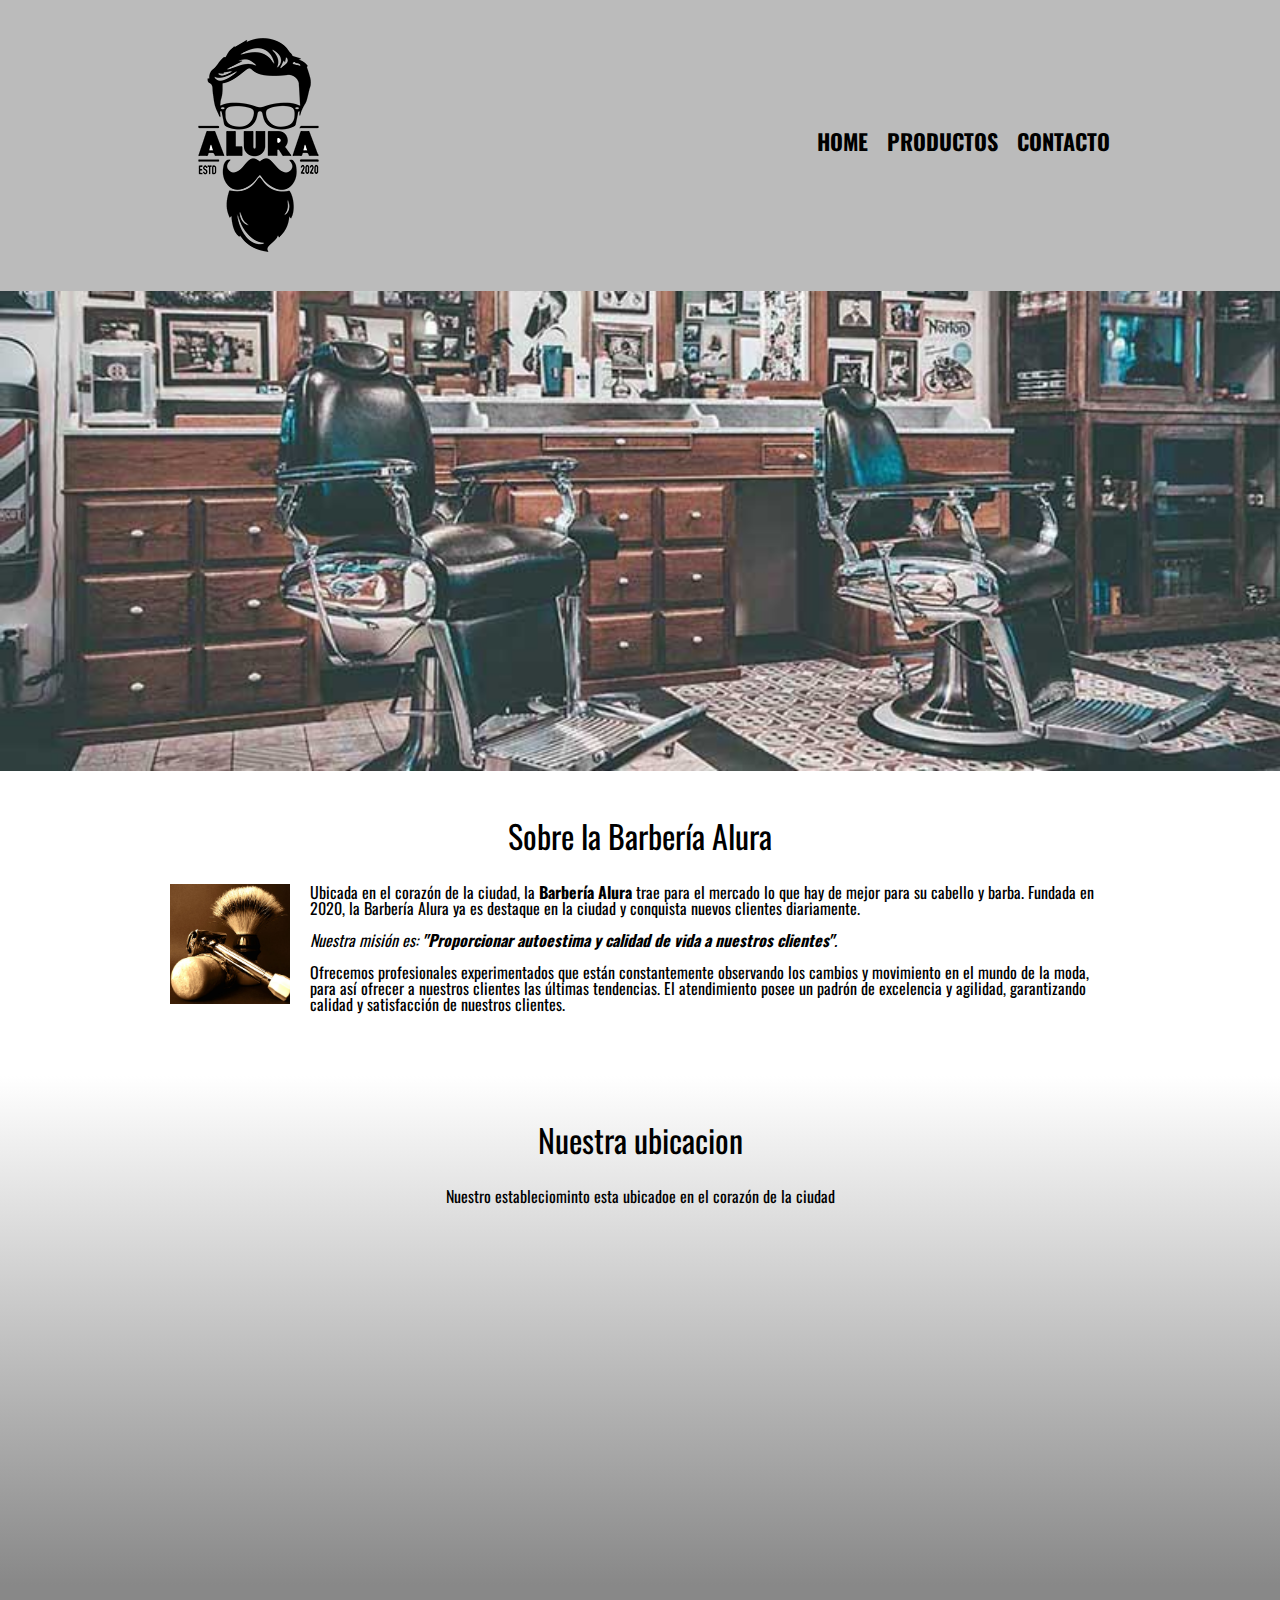
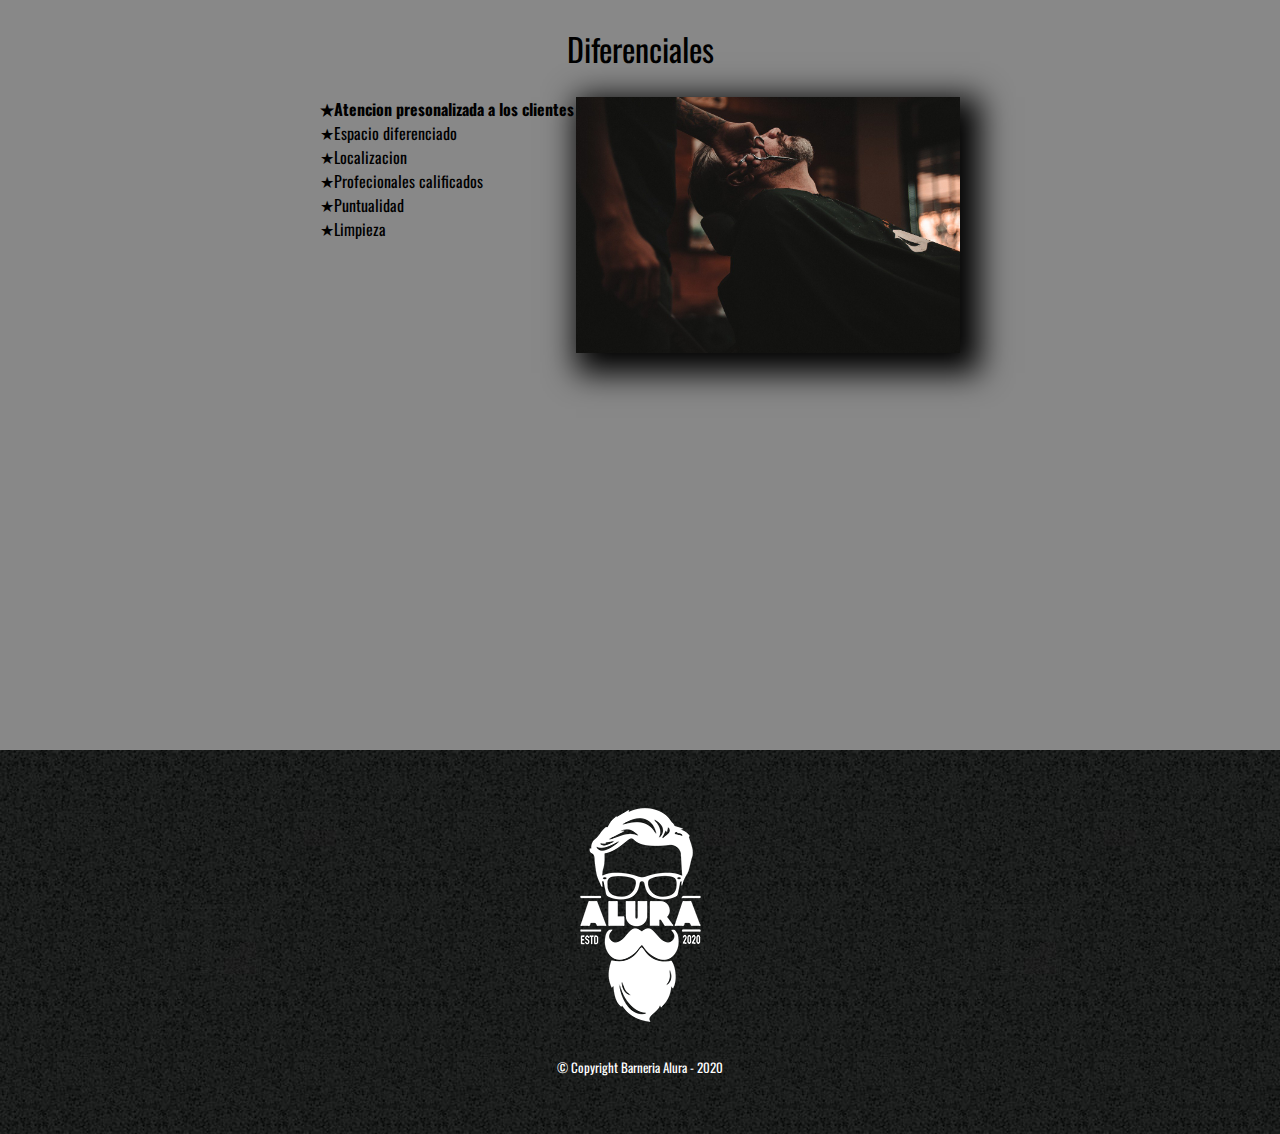
<file: index.html>
<!DOCTYPE html>

<html lang="es">
    <head>
        
        <meta charset="UTF-8">
        <meta name="viewport" content="width=device-width">
        <title>Barbería Alura</title> 
        <link rel="stylesheet" href="reset.css">
        <link rel="stylesheet" href="style.css">
        <link rel="preconnect" href="https://fonts.googleapis.com">
        <link rel="preconnect" href="https://fonts.gstatic.com" crossorigin>
        <link href="https://fonts.googleapis.com/css2?family=Oswald:wght@300&display=swap" rel="stylesheet">

    </head>

    <body>

        <header>
            <div class="caja">
                <h1><img src="imagenes/logo.png"> </h1>
                <nav>
                    <ul>
                        <li><a href="index.html">Home</a></li>
                        <li><a href="productos.html">Productos</a></li>
                        <li><a href="contacto.html">Contacto</a></li>
                    </ul>
                </nav>
            </div>
        </header>

        <img class="banner" src="banner/banner.jpg">

        <main>
            <section class="principal">
                
                <h2 class="titulo-principal">Sobre la Barbería Alura</h2>

                <img class="utensilios" src="imagenes/utensilios[1].jpg" alt="utensilios de un barbero">

                <p>Ubicada en el corazón de la ciudad, la <strong>Barbería Alura</strong> trae para el mercado lo que hay de mejor para su cabello y barba. Fundada en 2020, la Barbería Alura ya es destaque en la ciudad y conquista nuevos clientes diariamente.</p> 

                <p id="mision"><em>Nuestra misión es: <strong>"Proporcionar autoestima y calidad de vida a nuestros clientes"</strong>.</em></p>

                <p>Ofrecemos profesionales experimentados que están constantemente observando los cambios y movimiento en el mundo de la moda, para así ofrecer a nuestros clientes las últimas tendencias. El atendimiento posee un padrón de excelencia y agilidad, garantizando calidad y satisfacción de nuestros clientes.</p>

            </section>

            <section class="mapa">
                <h3 class="titulo-principal">Nuestra ubicacion</h3>
                <p>Nuestro estableciominto esta ubicadoe en el corazón de la ciudad</p>

                <div class="contenido-diferenciales">
                    <iframe src="https://www.google.com/maps/embed?pb=!1m18!1m12!1m3!1d3656.4078401372108!2d-46.6346381!3d-23.589702!2m3!1f0!2f0!3f0!3m2!1i1024!2i768!4f13.1!3m3!1m2!1s0x94ce5bd9bb943bf5%3A0x6f642995c970f0fe!2scaelum%20alura!5e0!3m2!1ses-419!2sco!4v1706278150923!5m2!1ses-419!2sco" width="100%" height="300" style="border:0;" allowfullscreen="" loading="lazy" referrerpolicy="no-referrer-when-downgrade"></iframe>
                </div>
                
            </section>

            <section class="diferenciales">

                <h3 class="titulo-principal">Diferenciales</h3>

                <div class="contenido-diferenciales">
                    <ul class="lista-diferenciales">
                        <li class="items">Atencion presonalizada a los clientes</li>
                        <li class="items">Espacio diferenciado</li>
                        <li class="items">Localizacion</li>
                        <li class="items">Profecionales calificados</li>
                        <li class="items">Puntualidad</li>
                        <li class="items">Limpieza</li>
                    </ul><img src="diferenciales/diferenciales.jpg" class="imagen-diferenciales">
                </div>
                <div class="video">
                    <iframe width="100%" height="315" src="https://www.youtube.com/embed/wcVVXUV0YUY?si=5SXP4V0WtNTUZj92" title="YouTube video player" frameborder="0" allow="accelerometer; autoplay; clipboard-write; encrypted-media; gyroscope; picture-in-picture; web-share" allowfullscreen></iframe>
                </div>
            </section>    

        </main>

        <footer>
            <img src="imagenes/logo-blanco.png">
            <p class="copyright"</p>&copy Copyright Barneria Alura - 2020</p>
        </footer>

    </body>

</html>
</file>
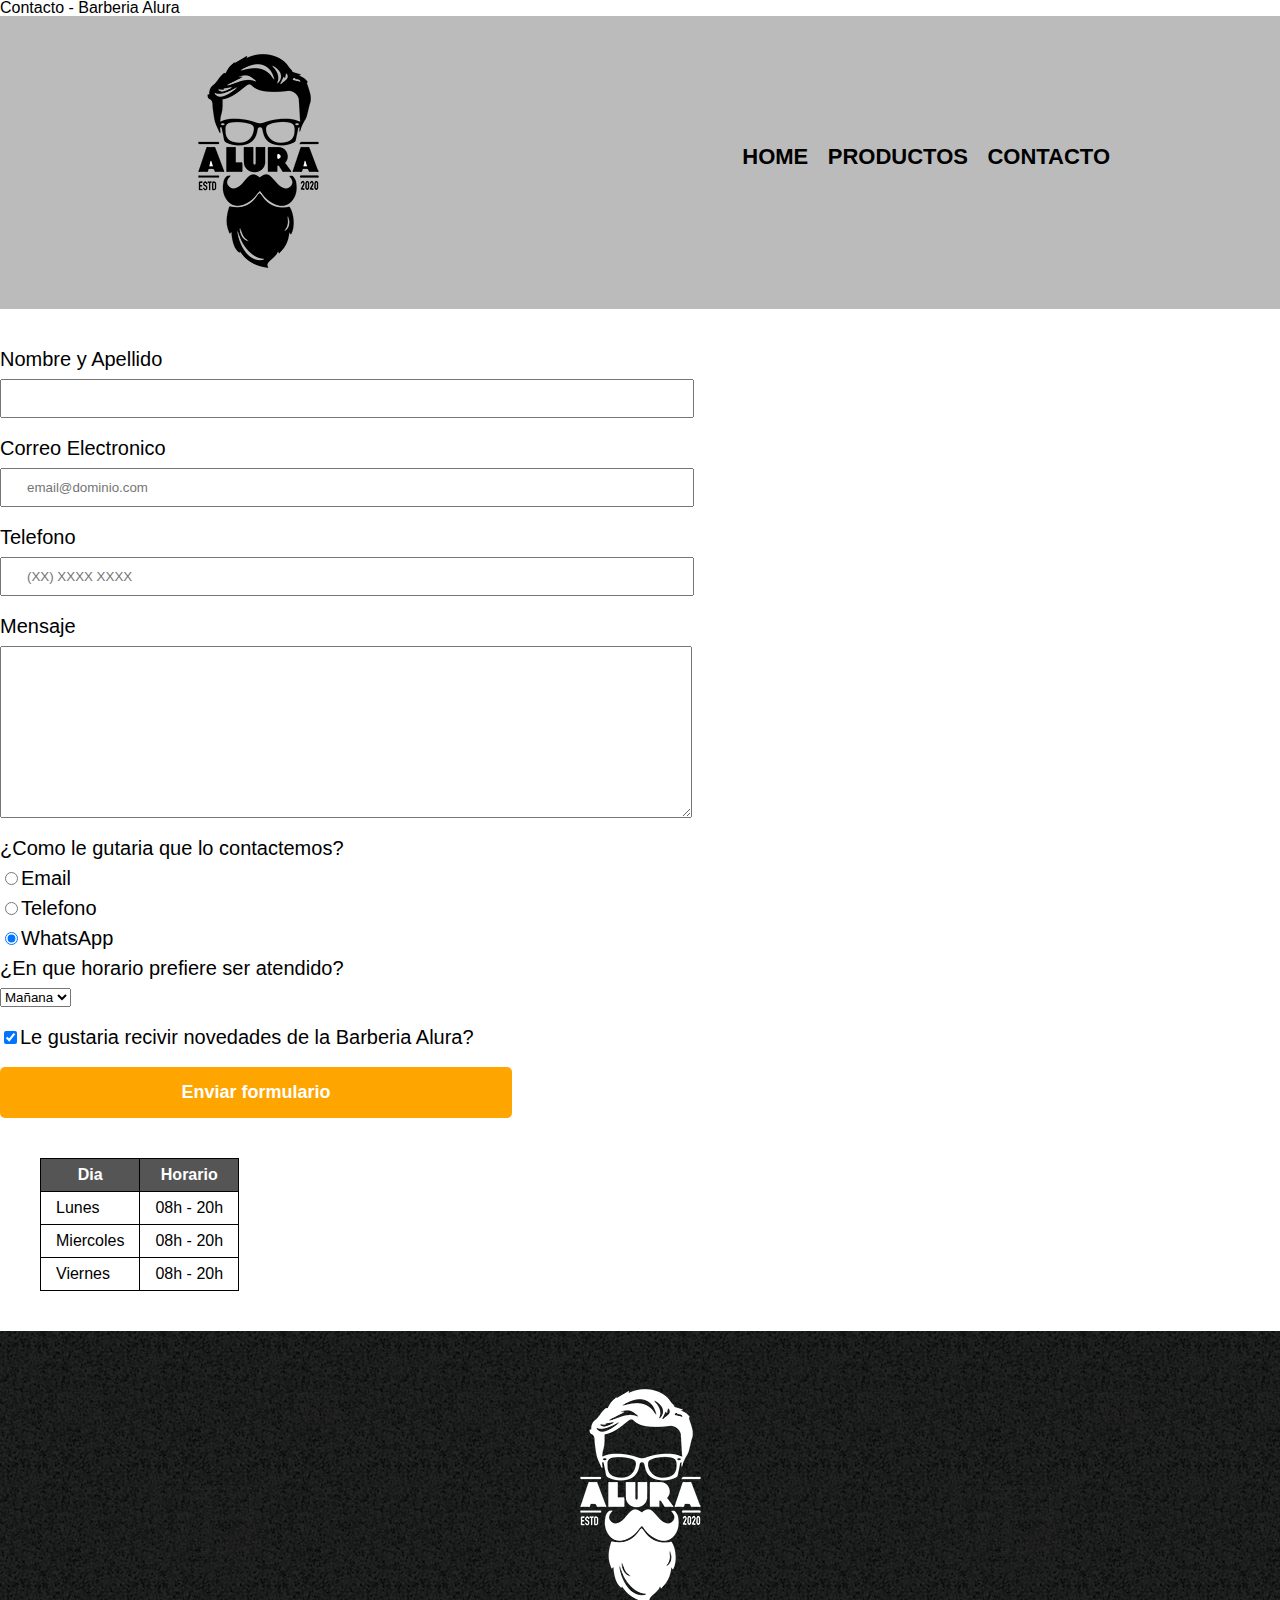
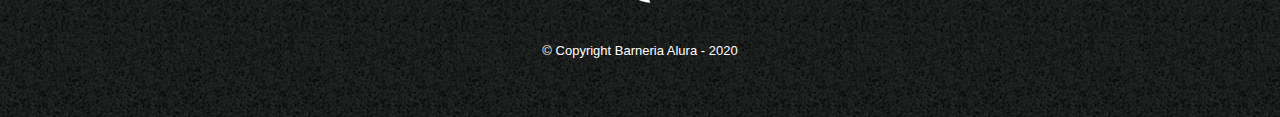
<file: contacto.html>
<!DOCTYPE html>

<html>
    <head>
        <meta charset="UTF-8">
        <tittle>Contacto - Barberia Alura</tittle>
        <link rel="stylesheet" href="reset.css">
        <link rel="stylesheet" href="style.css">
    </head>
    <body>
        <header>
            <div class="caja">
                <h1><img src="imagenes/logo.png" alt="Logo de la Barberia Alura"> </h1>
                <nav>
                    <ul>
                        <li><a href="index.html">Home</a></li>
                        <li><a href="productos.html">Productos</a></li>
                        <li><a href="contacto.html">Contacto</a></li>
                    </ul>
                </nav>
            </div>
        </header>
        <main>
            <form>
                <label for="nombreapellido">Nombre y Apellido</label>
                <input type="text" id="nombreapellido" class="input-padron" required>  

                <label for="correoelectronico">Correo Electronico</label>
                <input type="email" id="correoelectronico" class="input-padron" required placeholder="email@dominio.com">

                <label for="telefono">Telefono</label>
                <input type="tel" id="telefono" class="input-padron" required placeholder="(XX) XXXX XXXX">

                <label for="mensaje">Mensaje</label>
                <textarea cols="70" rows="10" id="mensaje" class="input-padron" required></textarea>

                <fieldset>
                    <legend>¿Como le gutaria que lo contactemos?</legend>

                    <label for="radio-email"><input type="radio" name="contacto" value="email" id="radio-email">Email</label>
                    
                    <label for="radio-telefono"><input type="radio" name="contacto" value="telefono" id="radio-telefono">Telefono</label>
                    
                    <label for="radio-whatsapp"><input type="radio" name="contacto" value="whatsapp" id="radio-whatsapp" checked>WhatsApp</label>
                
                </fieldset>

                <fieldset>
                    <legend>¿En que horario prefiere ser atendido?</legend>
                    <select>
                        <option>Mañana</option>
                        <option>Tarde</option>
                        <option>Noche</option>
                    </select>
                </fieldset>
                
                <label class="checkbox"><input type="checkbox" checked>Le gustaria recivir novedades de la Barberia Alura?</label>

                <input type="submit" value="Enviar formulario" class="enviar">

            </form>

            <table>
                <thead>
                    <tr>
                        <th>Dia</th>
                        <th>Horario</th>
                    </tr>
                </thead>

                <tbody>
                    <tr>
                        <td>Lunes</td>
                        <td>08h - 20h</td>
                    <tr>
                        <td>Miercoles</td>
                        <td>08h - 20h</td>
                    </tr>
                    <tr>
                        <td>Viernes</td>
                        <td>08h - 20h</td>
                    </tr>
                </tbody>
                
            </table>

        </main>
        <footer>
            <img src="imagenes/logo-blanco.png" alt="Logo de la Barberia Alura">
            <p class="copyright"</p>&copy Copyright Barneria Alura - 2020</p>
        </footer>
    </body>
</html>
</file>
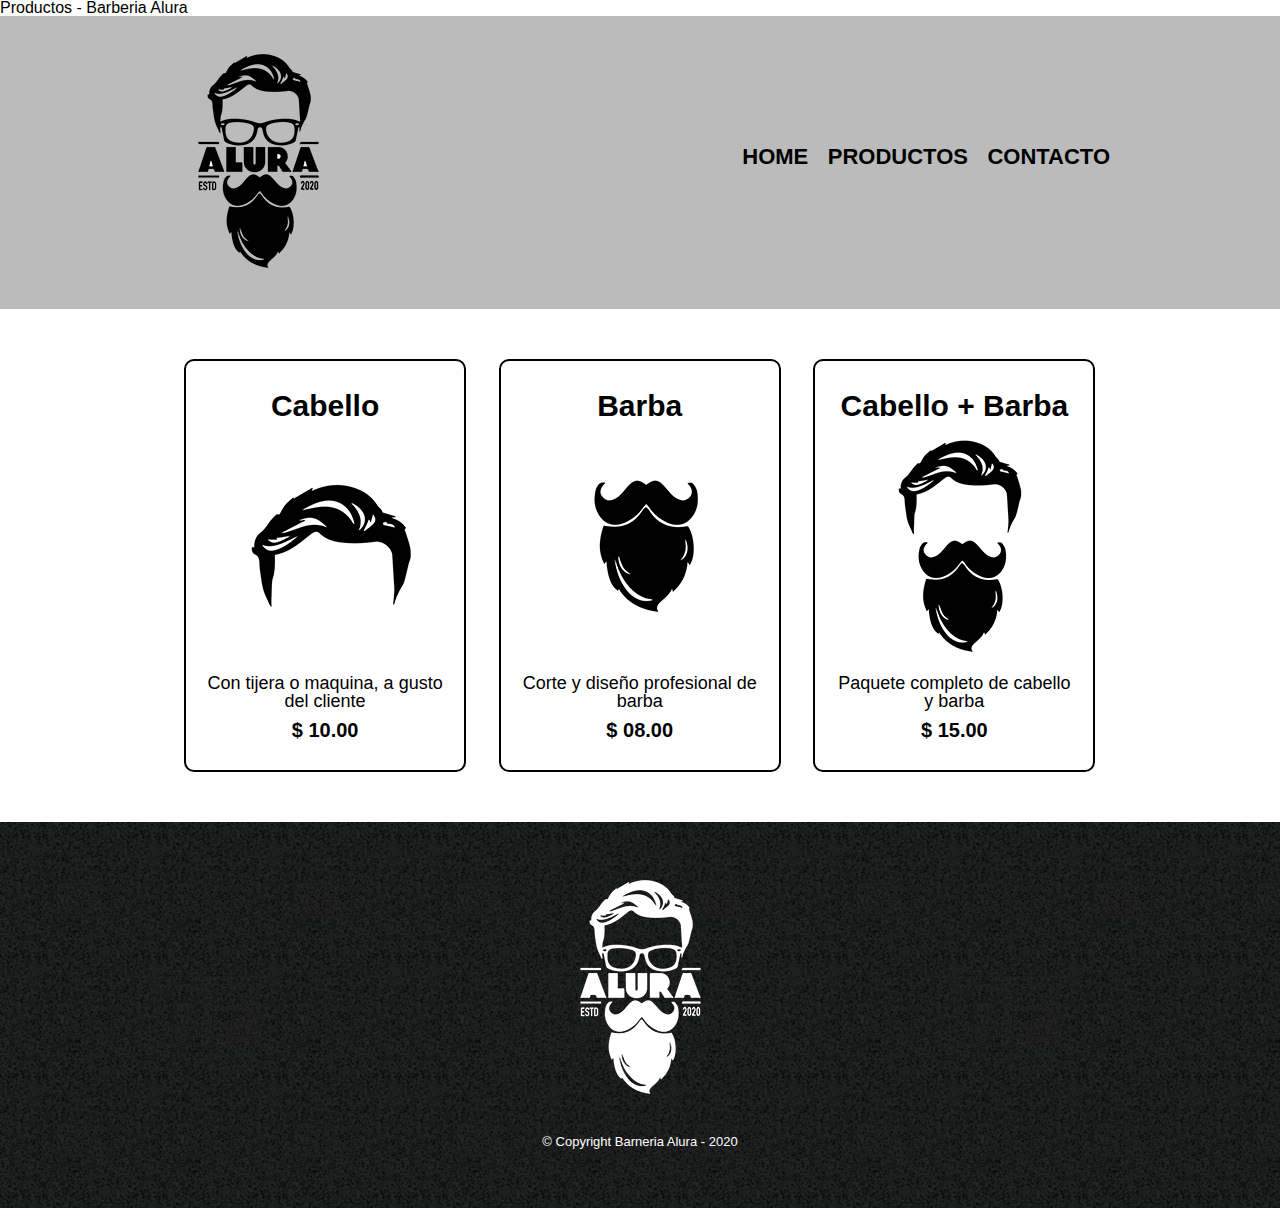
<file: productos.html>
<!DOCTYPE html>

<html>
    <head>
        <meta charset="UTF-8">
        <tittle>Productos - Barberia Alura</tittle>
        <link rel="stylesheet" href="reset.css">
        <link rel="stylesheet" href="style.css">
    </head>
    <body>
        <header>
            <div class="caja">
                <h1><img src="imagenes/logo.png"> </h1>
                <nav>
                    <ul>
                        <li><a href="index.html">Home</a></li>
                        <li><a href="productos.html">Productos</a></li>
                        <li><a href="contacto.html">Contacto</a></li>
                    </ul>
                </nav>
            </div>
        </header>

        <main>
            <ul class="productos">
                <li>
                    <h2>Cabello</h2>
                    <img src="imagenes/cabello.jpg">
                    <p class="producto-descripcion">Con tijera o maquina, a gusto del cliente</p>
                    <p class="producto-precio">$ 10.00</p>
                </li>
                <li>
                    <h2>Barba</h2>
                    <img src="imagenes/barba.jpg">
                    <p class="producto-descripcion">Corte y diseño profesional de barba</p>
                    <p class="producto-precio">$ 08.00</p>
                </li>
                <li>
                    <h2>Cabello + Barba</h2>
                    <img src="imagenes/cabello+barba.jpg">
                    <p class="producto-descripcion">Paquete completo de cabello y barba</p>
                    <p class="producto-precio">$ 15.00</p>
                </li>
            </ul>
        </main>

        <footer>
            <img src="imagenes/logo-blanco.png">
            <p class="copyright"</p>&copy Copyright Barneria Alura - 2020</p>
        </footer>
        
    </body>
</html>
</file>
<file: style.css>
body {
    font-family: 'Oswald', sans-serif;
}

header {
    background-color: #BBBBBB ;
    padding: 20px 0;
}

nav {
    position: absolute;
    top: 110px;
    right: 0;
}

.caja {
    width: 940px;
    position: relative;
    margin: 0 auto;
}

nav li {
    display: inline;
    margin: 0 0 0 15px;
}

nav a {
    text-transform: uppercase;
    color: #000000;
    font-weight: bold;
    font-size: 22px;
    text-decoration: none;
}

nav a:hover {
    color: #c78c19;
    text-decoration: underline;
}

.productos {
    width: 940px;
    margin: 0 auto;
    padding: 50px;
}

.productos li {
    display: inline-block;
    text-align: center;
    width: 30%;
    vertical-align: top;
    margin: 0 1.5%;
    padding: 30px 20px;
    box-sizing: border-box;
    border: 2px solid #000000;
    border-radius: 10px;
}

.productos li:hover {
    border-color:#c78c19;
}

.productos li:active {
    border-color: #088c19;
}

.productos h2 {
    font-size: 30px;
    font-weight: bold;
}

.productos li:hover h2 {
    font-size: 33px;
}

.producto-descripcion {
    font-size: 18px;
}

.producto-precio {
    font-size: 20px;
    font-weight: bold;
    margin-top: 10px;
}

footer {
    text-align: center;
    background: url(imagenes/bg.jpg);
    padding: 40px;
}

.copyright {
    color: #FFFFFF;
    font-size: 13px;
    margin: 20px;
}

form {
    margin: 40px 0;
}

form label, form legend {
    display: block;
    font-size: 20px;
    margin: 0 0 10px;
}

.input-padron {
    display: block;
    margin: 0 0 20px;
    padding: 10px 25px;
    width: 50%;
}

.checkbox {
    margin: 20px 0;
}

.enviar {
    width: 40%;
    padding: 15px 0;
    font-size: 18px;
    font-weight: bold;
    color: white;
    background: orange;
    border: none;
    border-radius: 5px;
    transition: 1s all;
    cursor: pointer;
}

.enviar:hover {
    background: darkorange;
    transform: scale(1.20);
}

table {
    margin: 40px 40px;
}

thead {
    background: #555555;
    color: white;
    font-weight: bold;
}

td, th {
    border: 1px solid #000000;
    padding: 8px 15px;
}

/*CSS para nuestra home*/
.banner{
    width: 100%;
}

.principal {
    padding: 3em 0;
    background: #FFFFFF;
    width: 940px;
    margin: 0 auto;
}

.titulo-principal {
    text-align: center;
    font-size: 2em;
    margin: 0 0 1em;
    clear: left;
}

.principal p {
    margin: 0 0 1em;
}

.principal strong {
    font-weight: bold;
}

.principal em{
    font-style: italic;
}

.utensilios {
    width: 120px;
    float: left;
    margin: 0 20px 20px 0px;
}

.mapa {
    padding: 3em 0;
    background: linear-gradient(#FFFFFF, #888888);
}

.mapa p {
    margin: 0 0 2em;
    text-align: center;
}

.mapa-contenido {
    width: 940px;
    margin: 0 auto;
}


.diferenciales{
    padding: 3em 0;
    background: #888888;
}

.contenido-diferenciales {
    width: 640px;
    margin: 0  auto;
}

.lista-diferenciales {
    width: 40%;
    display: inline-block;
    vertical-align: top;
}

.items {
    line-height: 1.5;
}

.items:before{
    content: "★";
}

.items:first-child {
    font-weight: bold;
}

.imagen-diferenciales {
    width: 60%;
    transition: 400ms;
    box-shadow: 10px 10px 30px 10px #000000;
}

.imagen-diferenciales:hover {
    opacity: 30%;
}

.video {
    width: 560px;
    margin: 1em auto;
}

@media screen and (max-width:480px) {
    h1{
        text-align: center;
    }
    nav{
        position: static;
    }   

    .caja, .principal, .mapa-contenido, .contenido-diferenciales, .video{
        width: auto;
    }
    .lista-diferenciales, .imagen-diferenciales{
        width: 100%;
    }
}
</file>
